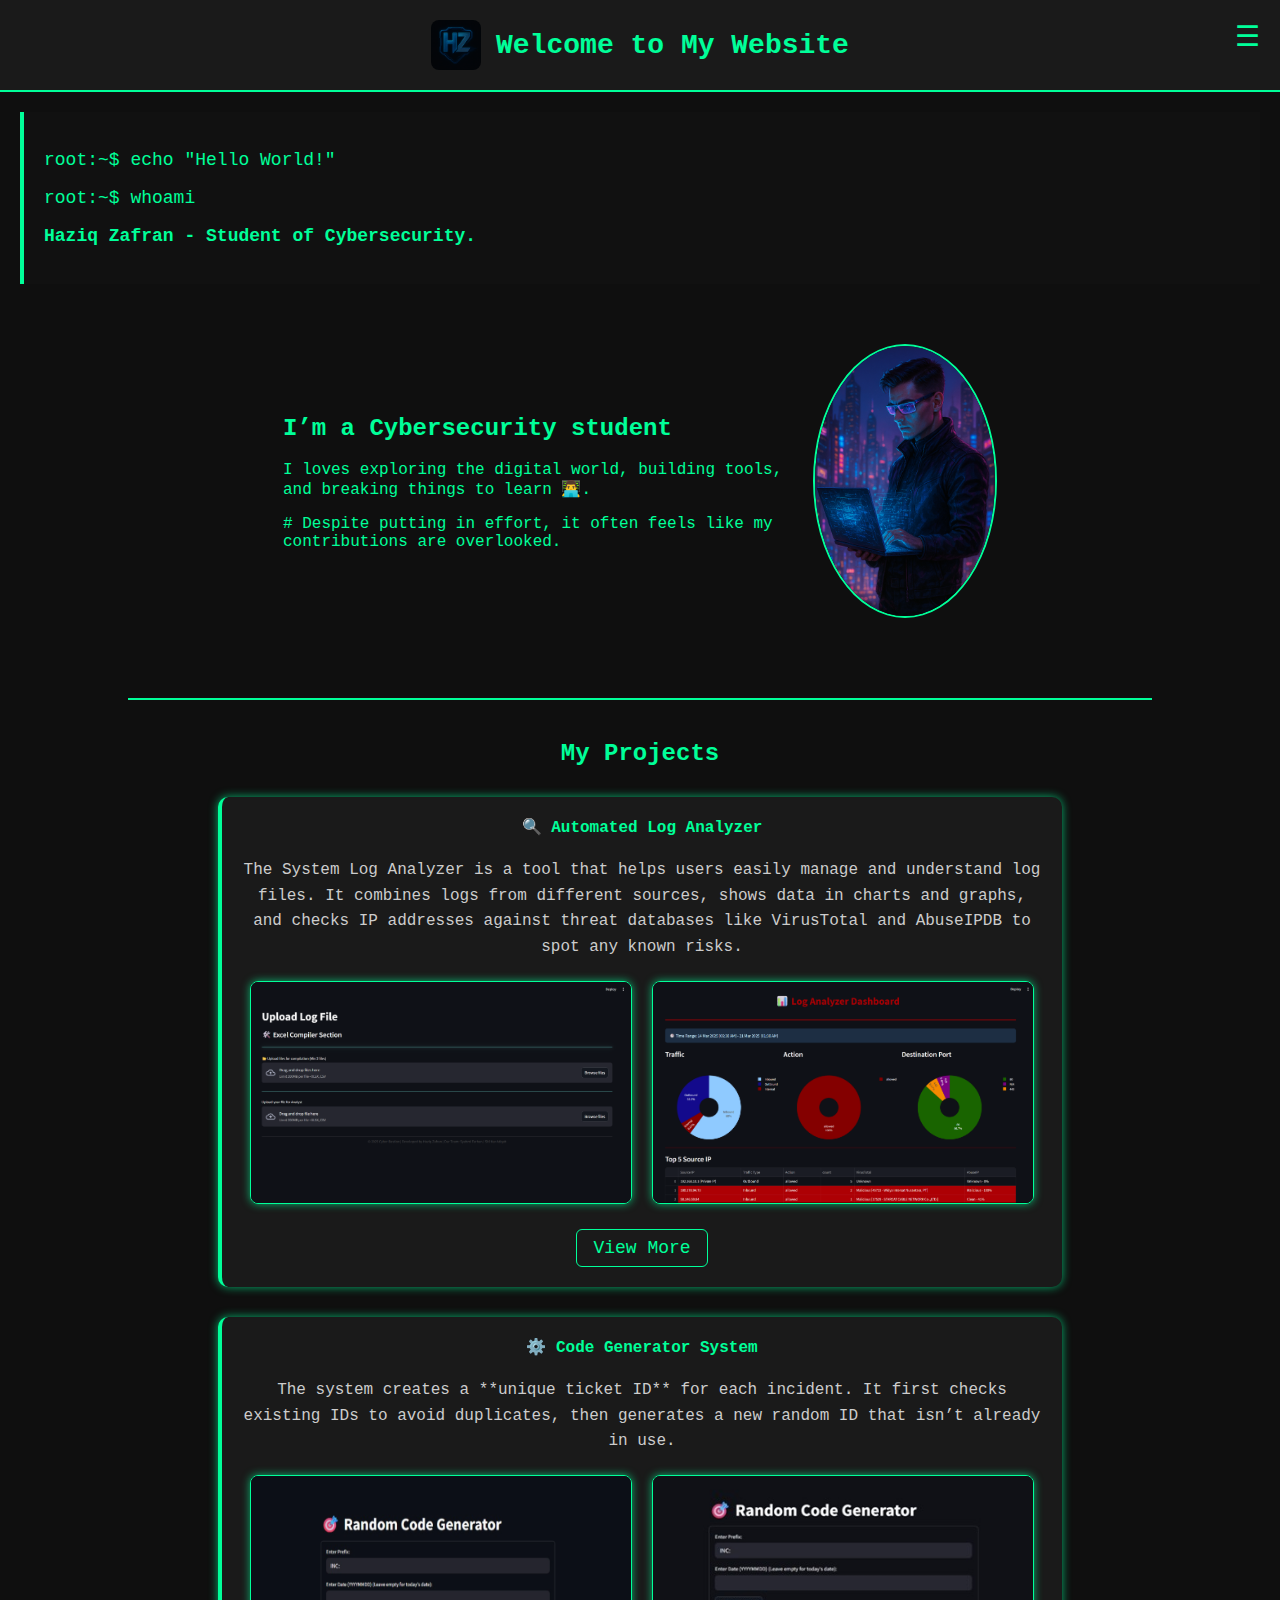
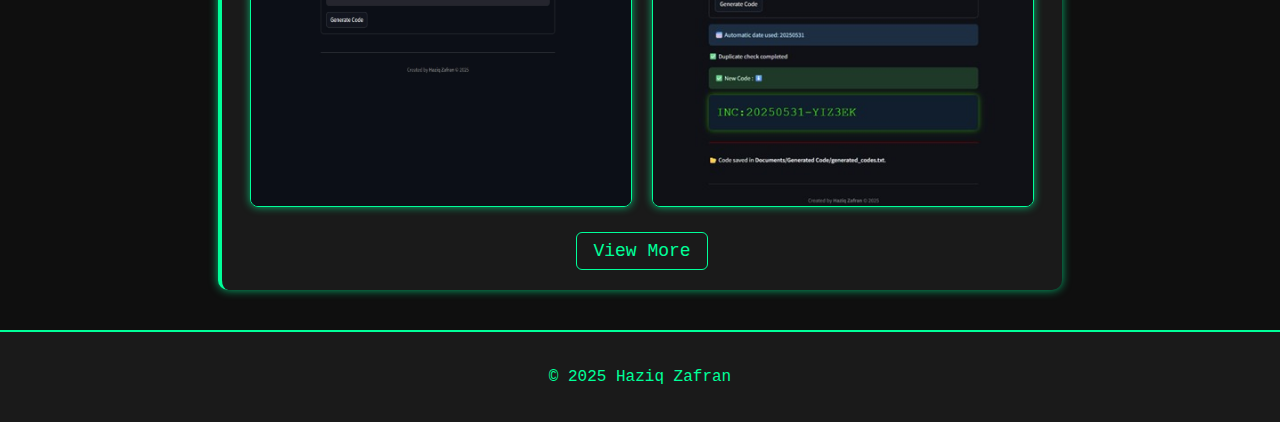
<file: index.html>
<!DOCTYPE html>
<html lang="en">
<head>
    <meta charset="UTF-8">
    <title>Main Menu</title>
    <link rel="stylesheet" href="style.css">
</head>
<body>
    <header>
        <div class="header-content">
            <img src="image/Logo.png" alt="HZ Logo" class="logo-img">
            <h1>Welcome to My Website</h1>
        </div>
        <div class="nav-toggle" onclick="toggleMenu()">&#9776;</div>
        <nav id="nav-menu" class="nav-menu">
            <ul>
                <li><a href="index.html">Main Menu</a></li>
                <li><a href="Readme.html">Read Me</a></li>
            </ul>
        </nav>
    </header>


    <section class="terminal">
        <p>root:~$ echo "Hello World!"</p>
        <p>root:~$ whoami</p>
        <p><strong>Haziq Zafran - Student of Cybersecurity.</strong></p>
    </section>

    <section class="intro">
        <div class="intro-content">
            <div class="intro-text">
                <h2>I’m a Cybersecurity student</h2>
                <p>I loves exploring the digital world, building tools, and breaking things to learn 👨‍💻.</p>
                <p># Despite putting in effort, it often feels like my contributions are overlooked.</p>
            </div>
            <img src="image/Profile.png" alt="My Picture" class="profile-img">
        </div>
    </section>

    <hr class="section-divider">

    <section class="projects">
        <h3>My Projects</h3>

        <div class="project-card">
            <h4>🔍 Automated Log Analyzer</h4>
            <p>The System Log Analyzer is a tool that helps users easily manage and understand log files. It combines logs from different sources, shows data in charts and graphs, and checks IP addresses against threat databases like VirusTotal and AbuseIPDB to spot any known risks.</p>
            <div class="project-images">
                <img src="image/Log.png" alt="Log Analyzer Screenshot 1">
                <img src="image/Log2.png" alt="Log Analyzer Screenshot 2">
            </div>
            <!-- Butang view more -->
            <div class="view-more">
                <a href="Log_details.html" class="project-link">View More</a>
            </div>
        </div>

        <div class="project-card">
            <h4>⚙️ Code Generator System</h4>
            <p>The system creates a **unique ticket ID** for each incident. It first checks existing IDs to avoid duplicates, then generates a new random ID that isn’t already in use.</p>
            <div class="project-images">
                <img src="image/Code.png" alt="Code Generator Screenshot 1">
                <img src="image/Code1.jpg" alt="Code Generator Screenshot 2">
            </div>
            <div class="view-more">
                <a href="CodeGen_details.html" class="project-link">View More</a>
            </div>
        </div>
    </section>



    <footer>
        <p>© 2025 Haziq Zafran</p>
    </footer>

    <script>
        function toggleMenu() {
            const menu = document.getElementById("nav-menu");
            menu.style.display = (menu.style.display === "block") ? "none" : "block";
        }

        // Tutup menu bila klik di luar
        document.addEventListener("click", function (event) {
            const menu = document.getElementById("nav-menu");
            const toggle = document.querySelector(".nav-toggle");
            if (!menu.contains(event.target) && !toggle.contains(event.target)) {
                menu.style.display = "none";
            }
        });
    </script>

</body>
</html>
</file>
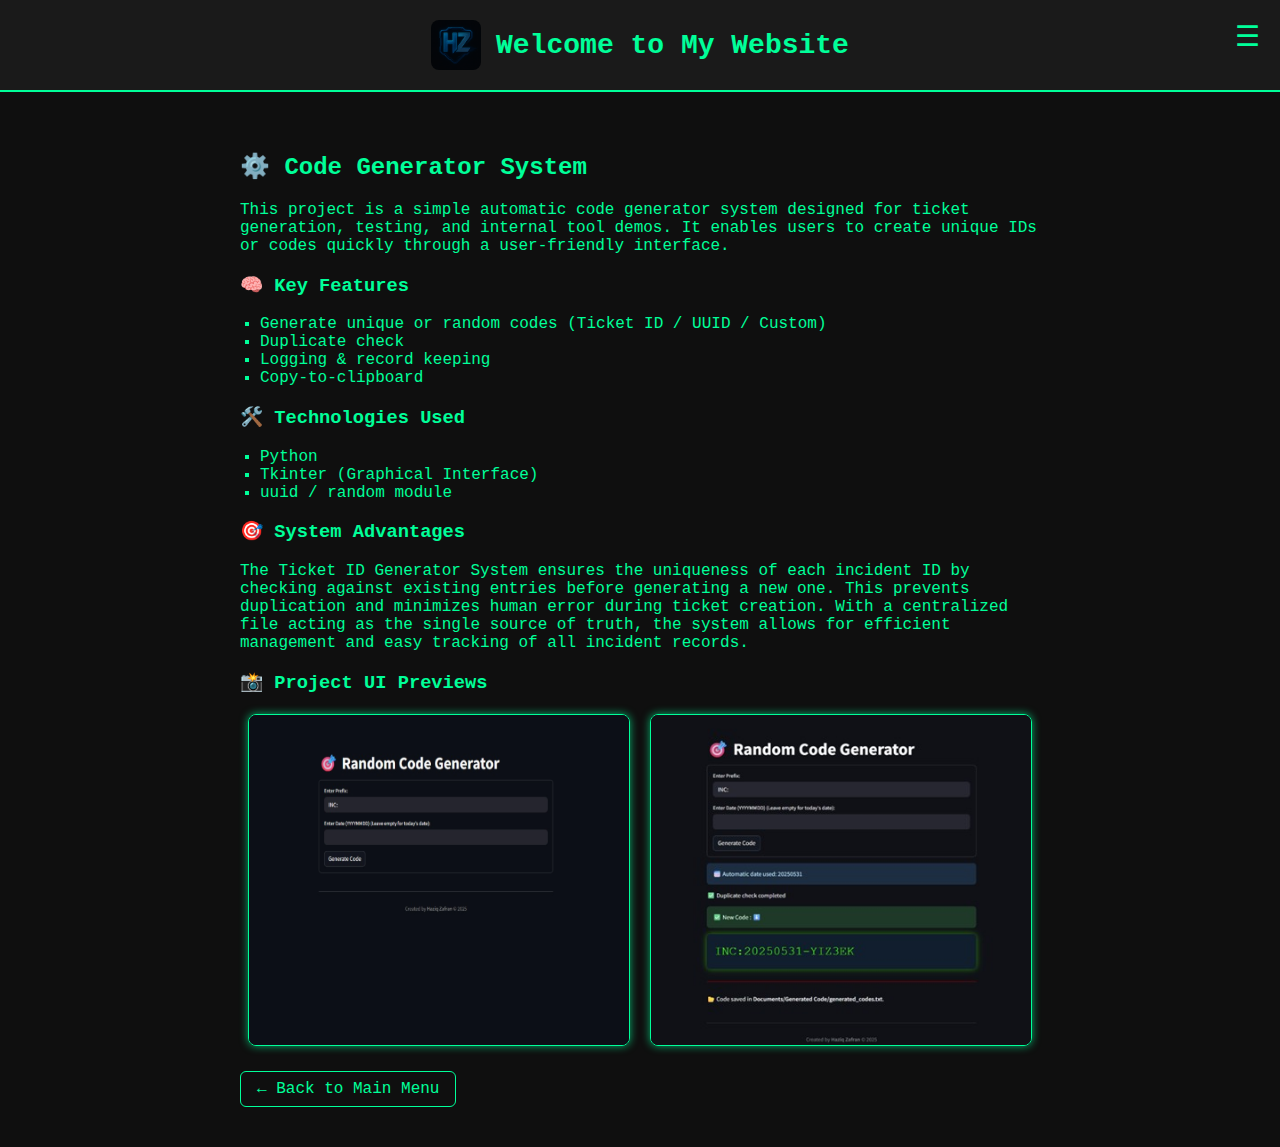
<file: CodeGen_details.html>
<!DOCTYPE html>
<html lang="en">
<head>
  <meta charset="UTF-8">
  <title>Code Generator System Details</title>
  <link rel="stylesheet" href="style.css">
</head>
<body>

  <!-- Header / Navigation -->
  <header>
    <div class="header-content">
      <img src="image/Logo.png" alt="HZ Logo" class="logo-img">
      <h1>Welcome to My Website</h1>
    </div>
    <div class="nav-toggle" onclick="toggleMenu()">&#9776;</div>
    <nav id="nav-menu" class="nav-menu">
      <ul>
        <li><a href="index.html">Main Menu</a></li>
        <li><a href="Readme.html">Read Me</a></li>
      </ul>
    </nav>
  </header>

  <!-- Project Content -->
  <section class="readme">
    <h2>⚙️ Code Generator System</h2>
    <p>
      This project is a simple automatic code generator system designed for ticket generation, testing, and internal tool demos. It enables users to create unique IDs or codes quickly through a user-friendly interface.
    </p>

    <!-- Features -->
    <h3>🧠 Key Features</h3>
    <ul>
      <li>Generate unique or random codes (Ticket ID / UUID / Custom)</li>
      <li>Duplicate check</li>
      <li>Logging & record keeping</li>
      <li>Copy-to-clipboard</li>
    </ul>

    <!-- Technology -->
    <h3>🛠️ Technologies Used</h3>
    <ul>
      <li>Python</li>
      <li>Tkinter (Graphical Interface)</li>
      <li>uuid / random module</li>
    </ul>

    <!-- Benefits -->
    <h3>🎯 System Advantages</h3>
    <p>
      The Ticket ID Generator System ensures the uniqueness of each incident ID by checking against existing entries before generating a new one. This prevents duplication and minimizes human error during ticket creation. With a centralized file acting as the single source of truth, the system allows for efficient management and easy tracking of all incident records.
    </p>

    <!-- Gallery -->
    <h3>📸 Project UI Previews</h3>
    <div class="project-images">
      <img src="image/Code.png" alt="Screenshot 1">
      <img src="image/Code1.jpg" alt="Screenshot 2">
    </div>

    <!-- Back Button -->
    <div class="view-more">
      <a href="index.html" class="project-link">← Back to Main Menu</a>
    </div>
  </section>

  <!-- Navigation Script -->
  <script>
    function toggleMenu() {
      const menu = document.getElementById("nav-menu");
      menu.style.display = (menu.style.display === "block") ? "none" : "block";
    }

    document.addEventListener("click", function (event) {
      const menu = document.getElementById("nav-menu");
      const toggle = document.querySelector(".nav-toggle");
      if (!menu.contains(event.target) && !toggle.contains(event.target)) {
        menu.style.display = "none";
      }
    });
  </script>

</body>
</html>
</file>
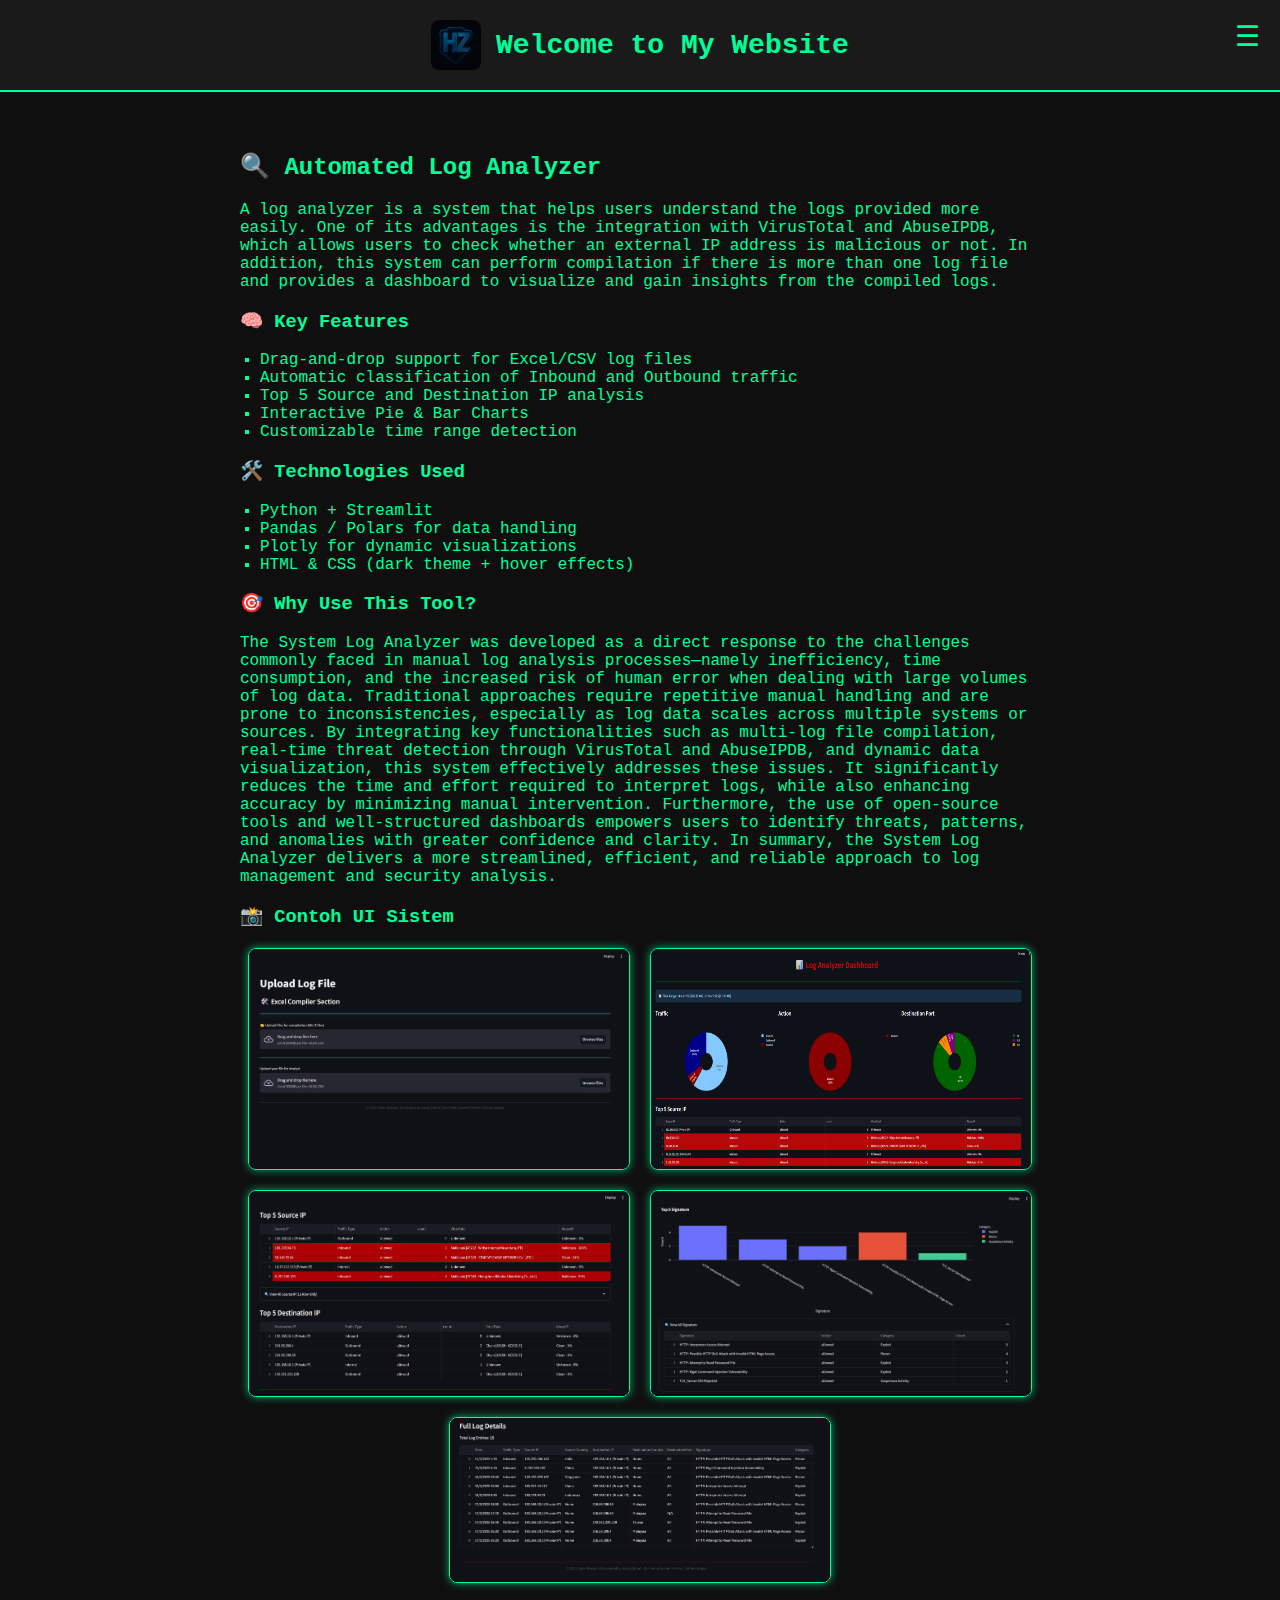
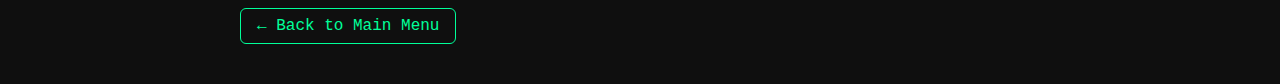
<file: Log_details.html>
<!DOCTYPE html>
<html lang="en">
<head>
  <meta charset="UTF-8">
  <title>Log Analyzer Details</title>
  <link rel="stylesheet" href="style.css">
</head>
<body>

  <!-- Header/Navigator -->
  <header>
    <div class="header-content">
      <img src="image/Logo.png" alt="HZ Logo" class="logo-img">
      <h1>Welcome to My Website</h1>
    </div>
    <div class="nav-toggle" onclick="toggleMenu()">&#9776;</div>
    <nav id="nav-menu" class="nav-menu">
      <ul>
        <li><a href="index.html">Main Menu</a></li>
        <li><a href="Readme.html">Read Me</a></li>
      </ul>
    </nav>
  </header>

  <!-- Project -->
  <section class="readme">
    <h2>🔍 Automated Log Analyzer</h2>
    <p>
      A log analyzer is a system that helps users understand the logs provided more easily. One of its advantages is the integration with VirusTotal and AbuseIPDB, which allows users to check whether an external IP address is malicious or not. In addition, this system can perform compilation if there is more than one log file and provides a dashboard to visualize and gain insights from the compiled logs.
    </p>

    <!-- Key Features -->
    <h3>🧠 Key Features</h3>
    <ul>
      <li>Drag-and-drop support for Excel/CSV log files</li>
      <li>Automatic classification of Inbound and Outbound traffic</li>
      <li>Top 5 Source and Destination IP analysis</li>
      <li>Interactive Pie & Bar Charts</li>
      <li>Customizable time range detection</li>
    </ul>

    <!-- Technology -->
    <h3>🛠️ Technologies Used</h3>
    <ul>
      <li>Python + Streamlit</li>
      <li>Pandas / Polars for data handling</li>
      <li>Plotly for dynamic visualizations</li>
      <li>HTML & CSS (dark theme + hover effects)</li>
    </ul>

    <!-- Use full tools -->
    <h3>🎯 Why Use This Tool?</h3>
    <p>
      The System Log Analyzer was developed as a direct response to the challenges commonly faced in manual log analysis processes—namely inefficiency, time consumption, and the increased risk of human error when dealing with large volumes of log data. Traditional approaches require repetitive manual handling and are prone to inconsistencies, especially as log data scales across multiple systems or sources. By integrating key functionalities such as multi-log file compilation, real-time threat detection through VirusTotal and AbuseIPDB, and dynamic data visualization, this system effectively addresses these issues. It significantly reduces the time and effort required to interpret logs, while also enhancing accuracy by minimizing manual intervention. Furthermore, the use of open-source tools and well-structured dashboards empowers users to identify threats, patterns, and anomalies with greater confidence and clarity. In summary, the System Log Analyzer delivers a more streamlined, efficient, and reliable approach to log management and security analysis.
    </p>

    <!-- Gallery -->
    <h3>📸 Contoh UI Sistem</h3>
    <div class="project-images">
      <img src="image/Log.png" alt="Screenshot 1">
      <img src="image/Log1.png" alt="Screenshot 2">
      <img src="image/Log3.png" alt="Screenshot 3">
      <img src="image/Log4.png" alt="Screenshot 4">
      <img src="image/Log5.png" alt="Screenshot 4">
    </div>

    <!-- Return Back to Main Menu -->
    <div class="view-more">
      <a href="index.html" class="project-link">← Back to Main Menu</a>
    </div>
  </section>

  <!-- JS Navigator -->
  <script>
    function toggleMenu() {
      const menu = document.getElementById("nav-menu");
      menu.style.display = (menu.style.display === "block") ? "none" : "block";
    }

    document.addEventListener("click", function (event) {
      const menu = document.getElementById("nav-menu");
      const toggle = document.querySelector(".nav-toggle");
      if (!menu.contains(event.target) && !toggle.contains(event.target)) {
        menu.style.display = "none";
      }
    });
  </script>

</body>
</html>
</file>
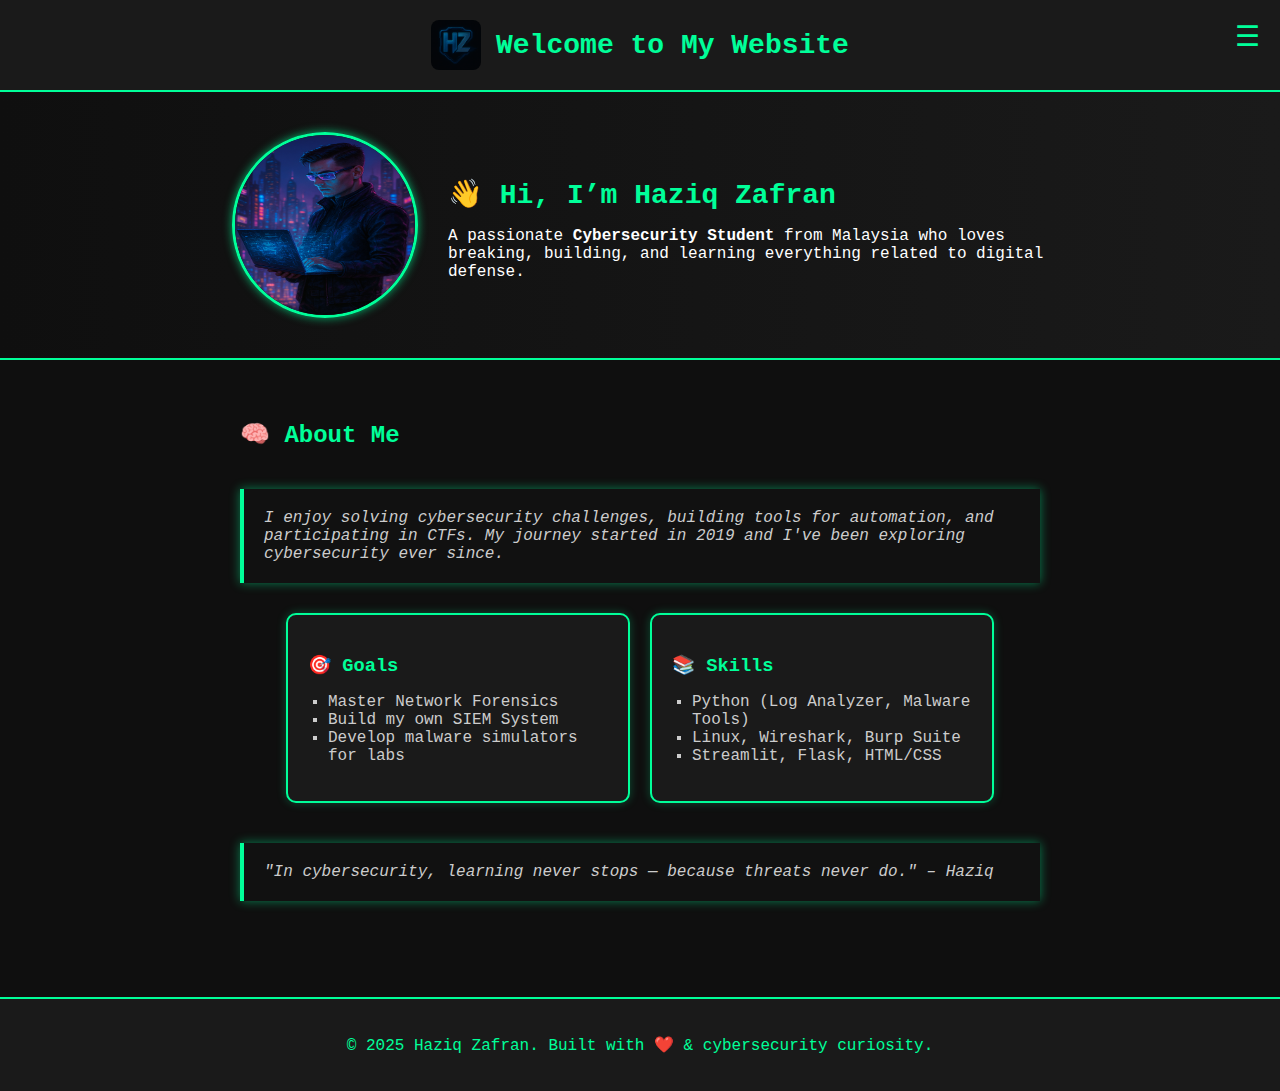
<file: Readme.html>
<!DOCTYPE html>
<html lang="en">
<head>
  <meta charset="UTF-8">
  <title>About Me</title>
  <link rel="stylesheet" href="style.css">
</head>
<body>

  <!-- Header / Navigation -->
  <header>
    <div class="header-content">
      <img src="image/Logo.png" alt="HZ Logo" class="logo-img">
      <h1>Welcome to My Website</h1>
    </div>
    <div class="nav-toggle" onclick="toggleMenu()">&#9776;</div>
    <nav id="nav-menu" class="nav-menu">
      <ul>
        <li><a href="index.html">Main Menu</a></li>
        <li><a href="readme.html">Read Me</a></li>
      </ul>
    </nav>
  </header>

  <!-- Hero Section -->
  <section class="hero">
    <img src="image/Profile.png" alt="Haziq Zafran" class="hero-img">
    <div class="hero-text">
      <h2>👋 Hi, I’m Haziq Zafran</h2>
      <p>A passionate <strong>Cybersecurity Student</strong> from Malaysia who loves breaking, building, and learning everything related to digital defense.</p>
    </div>
  </section>

  <!-- About Me -->
  <section class="readme">
  <h2>🧠 About Me</h2>

  <!-- Wrap in blockquote -->
    <blockquote>
        I enjoy solving cybersecurity challenges, building tools for automation, and participating in CTFs.  
        My journey started in 2019 and I've been exploring cybersecurity ever since.
    </blockquote>

    <!-- Skills and Goals -->
    <div class="grid-cards">
      <div class="card">
        <h3>🎯 Goals</h3>
        <ul>
          <li>Master Network Forensics</li>
          <li>Build my own SIEM System</li>
          <li>Develop malware simulators for labs</li>
        </ul>
      </div>
      <div class="card">
        <h3>📚 Skills</h3>
        <ul>
          <li>Python (Log Analyzer, Malware Tools)</li>
          <li>Linux, Wireshark, Burp Suite</li>
          <li>Streamlit, Flask, HTML/CSS</li>
        </ul>
      </div>
    </div>

    <!-- Optional: Quote -->
    <blockquote>
      "In cybersecurity, learning never stops — because threats never do." – Haziq
    </blockquote>
  </section>

  <!-- Footer -->
  <footer>
    <p>© 2025 Haziq Zafran. Built with ❤️ & cybersecurity curiosity.</p>
  </footer>

  <!-- JS Navigation -->
  <script>
    function toggleMenu() {
      const menu = document.getElementById("nav-menu");
      menu.style.display = (menu.style.display === "block") ? "none" : "block";
    }

    document.addEventListener("click", function (event) {
      const menu = document.getElementById("nav-menu");
      const toggle = document.querySelector(".nav-toggle");
      if (!menu.contains(event.target) && !toggle.contains(event.target)) {
        menu.style.display = "none";
      }
    });
  </script>

</body>
</html>
</file>
<file: style.css>
/* Gaya asas laman */
body {
    margin: 0;
    font-family: 'Courier New', monospace;
    background-color: #0f0f0f;
    color: #00ff99;
}

/* Header */
header {
    background-color: #1a1a1a;
    padding: 20px;
    border-bottom: 2px solid #00ff99;
    position: relative;
}

/* Logo + Teks Sebaris */
.header-content {
    display: flex;
    justify-content: center;
    align-items: center;
    gap: 15px;
    flex-wrap: wrap;
}

.logo-img {
    width: 50px;
    height: 50px;
    object-fit: contain;
    border-radius: 8px;
}

header h1 {
    margin: 0;
    font-size: 28px;
    color: #00ff99;
}

/* Butang navigator (tiga garis) */
.nav-toggle {
    position: absolute;
    right: 20px;
    top: 20px;
    font-size: 28px;
    cursor: pointer;
    color: #00ff99;
}

/* Gaya terminal (command line) */
.terminal {
    padding: 20px;
    background-color: #111;
    font-size: 18px;
    border-left: 4px solid #00ff99;
    margin: 20px;
}

/* Bahagian pengenalan diri */
.intro {
    text-align: center;
    margin: 40px 20px;
}

/* Intro content sebagai flex (gambar + teks sebelah) */
.intro-content {
    display: flex;
    align-items: center;
    justify-content: center;
    gap: 30px;
    padding: 20px;
    flex-wrap: wrap;
}

.intro-text {
    max-width: 500px;
    color: #00ff99;
    text-align: left;
}

.profile-img {
    width: 180px;
    border-radius: 50%;
    border: 2px solid #00ff99;
}

/* Divider / partition */
.section-divider {
    border: none;
    border-top: 2px solid #00ff99;
    margin: 60px auto 20px;
    width: 80%;
}

/* Senarai projek */
.projects {
    margin: 40px 20px;
    text-align: center;
}

.projects h3 {
    font-size: 24px;
    margin-bottom: 20px;
}

.projects ul {
    list-style: none;
    padding: 0;
}

.projects li {
    margin: 10px 0;
}

.projects a {
    text-decoration: none;
    color: #00ff99;
    font-size: 18px;
    transition: color 0.3s ease;
}

.projects a:hover {
    text-decoration: underline;
    color: #00ffaa;
}

.project-card {
    background-color: #1a1a1a;
    padding: 20px;
    margin: 30px auto;
    max-width: 800px;
    border-left: 4px solid #00ff99;
    border-radius: 10px;
    box-shadow: 0 0 10px #00ff99aa;
    text-align: center;
}

.project-card h4 {
    margin-top: 0;
    color: #00ff99;
}

.project-card p {
    font-size: 16px;
    line-height: 1.6;
    color: #ccc;
}

.project-images {
    display: flex;
    flex-wrap: wrap;
    gap: 20px;
    justify-content: center;
    margin-top: 20px;
}

.project-images img {
    width: 380px;
    height: auto;
    border: 1px solid #00ff99;
    border-radius: 8px;
    box-shadow: 0 0 8px #00ff99aa;
}

.project-link {
    display: inline-block;
    margin-top: 10px;
    color: #00ff99;
    text-decoration: none;
    border: 1px solid #00ff99;
    padding: 8px 16px;
    border-radius: 6px;
    transition: all 0.3s ease;
}

.project-link:hover {
    background-color: #00ff99;
    color: #0f0f0f;
}

/* Butang View More */
.view-more {
    margin-top: 15px;
}

/* Footer */
footer {
    text-align: center;
    padding: 20px;
    background-color: #1a1a1a;
    margin-top: 40px;
    border-top: 2px solid #00ff99;
}

/* Responsif kecil skrin */
@media screen and (max-width: 600px) {
    header h1 {
        font-size: 22px;
    }

    .logo {
        font-size: 24px;
    }

    .profile-img {
        width: 140px;
    }
}

/* Readme */
.hero {
    display: flex;
    align-items: center;
    justify-content: center;
    padding: 40px 20px;
    flex-wrap: wrap;
    gap: 30px;
    background: linear-gradient(to right, #0f0f0f, #1a1a1a);
    border-bottom: 2px solid #00ff99;
}

.hero-img {
    width: 180px;
    height: 180px;
    border-radius: 50%;
    border: 3px solid #00ff99;
    box-shadow: 0 0 10px #00ff99aa;
}

.hero-text {
    max-width: 600px;
    color: #fff;
}

.hero-text h2 {
    color: #00ff99;
    font-size: 28px;
    margin-bottom: 10px;
}

.grid-cards {
    display: flex;
    flex-wrap: wrap;
    gap: 20px;
    justify-content: center;
    margin-top: 30px;
}

.card {
    background-color: #1a1a1a;
    border: 2px solid #00ff99;
    border-radius: 10px;
    padding: 20px;
    width: 300px;
    box-shadow: 0 0 10px #00ff9944;
}

.card h3 {
    color: #00ff99;
    margin-bottom: 10px;
}

.card ul {
    list-style: square;
    padding-left: 20px;
    color: #ccc;
}

blockquote {
    margin-top: 40px;
    padding: 20px;
    background: #111;
    border-left: 4px solid #00ff99;
    color: #ccc;
    font-style: italic;
    box-shadow: 0 0 10px #00ff9977;
    max-width: 800px;
    margin-left: auto;
    margin-right: auto;
}

/* Readme */
.readme {
    padding: 40px 20px;
    max-width: 800px;
    margin: auto;
    text-align: left;
}

.readme h2, .readme h3 {
    color: #00ff99;
}

.readme ul {
    list-style-type: square;
    padding-left: 20px;
}

/* Navigator */
.nav-menu {
    display: none;
    position: absolute;
    right: 20px;
    top: 60px;
    background-color: #1a1a1a;
    border: 1px solid #00ff99;
    padding: 10px;
    z-index: 1000;
}

.nav-menu ul {
    list-style: none;
    margin: 0;
    padding: 0;
}

.nav-menu li {
    margin: 10px 0;
}

.nav-menu a {
    color: #00ff99;
    text-decoration: none;
    font-size: 16px;
}

.nav-menu a:hover {
    text-decoration: underline;
    color: #00ffaa;
}
</file>
